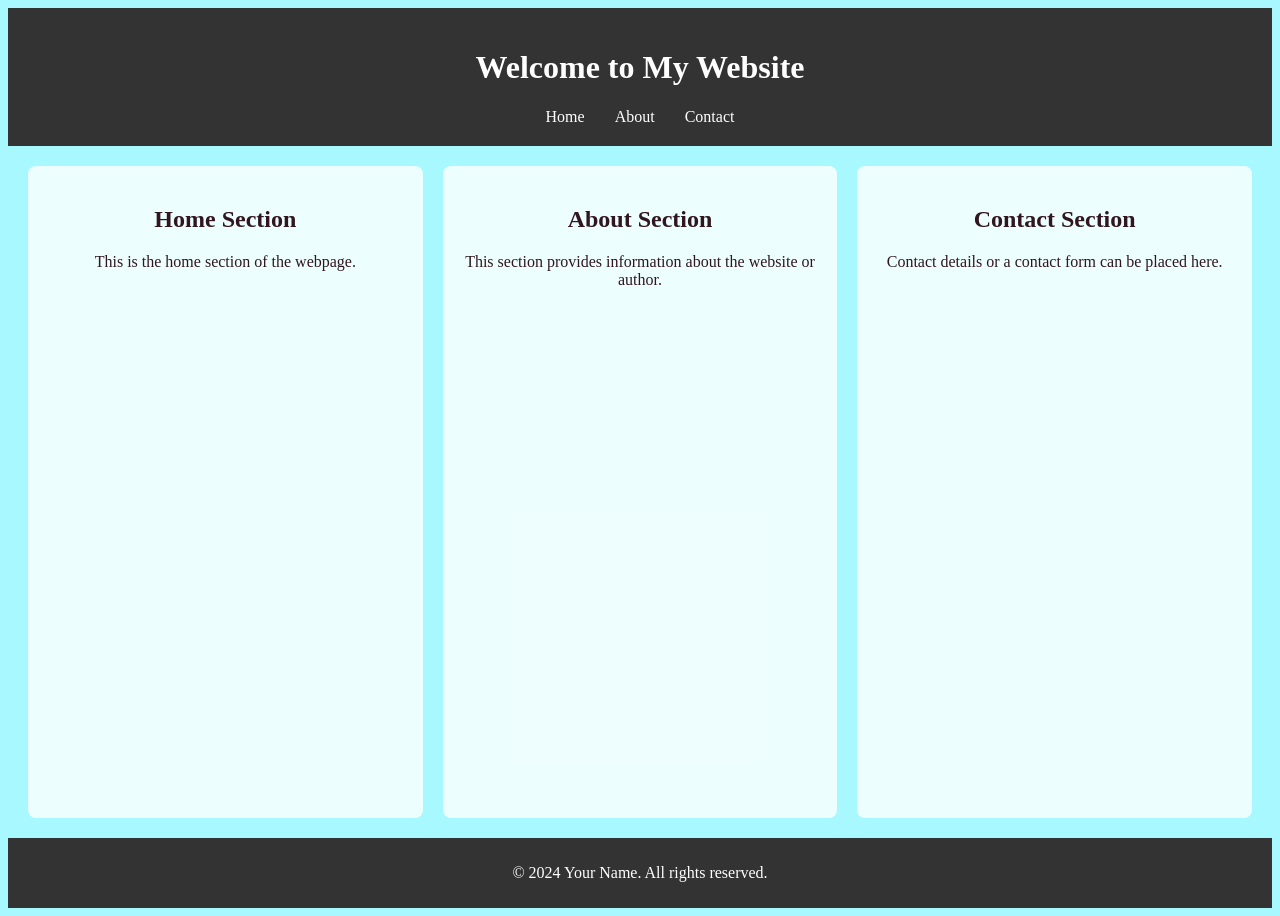
<file: index.html>
<!DOCTYPE html>
<html lang="en">
<head>
    <meta charset="UTF-8">
    <meta name="viewport" content="width=device-width, initial-scale=1.0">
    <title>jagoda balon</title>
    <link rel="stylesheet" href="./css/style.css">
    <link rel="stylesheet" href="./css/theme.css">
    
    <link rel="icon" type="image/png" href="/assets/favicon/favicon-48x48.png" sizes="48x48" />
    <link rel="icon" type="image/svg+xml" href="/assets/favicon/favicon.svg" />
    <link rel="shortcut icon" href="/assets/favicon/favicon.ico" />
    <link rel="apple-touch-icon" sizes="180x180" href="/assets/favicon/apple-touch-icon.png" />
    <link rel="manifest" href="/manifest.json" />
</head>
<body>
    <header>
        <h1>Welcome to My Website</h1>
        <nav>
            <ul>
                <li><a href="#home">Home</a></li>
                <li><a href="#about">About</a></li>
                <li><a href="#contact">Contact</a></li>
            </ul>
        </nav>
    </header>

    <main>
        <section id="home">
            <h2>Home Section</h2>
            <p>This is the home section of the webpage.</p>
        </section>

        <section id="about">
            <h2>About Section</h2>
            <p>This section provides information about the website or author.</p>
        </section>

        <section id="contact">
            <h2>Contact Section</h2>
            <p>Contact details or a contact form can be placed here.</p>
        </section>
    </main>

    <footer>
        <p>&copy; 2024 Your Name. All rights reserved.</p>
    </footer>
</body>
</html>
</file>
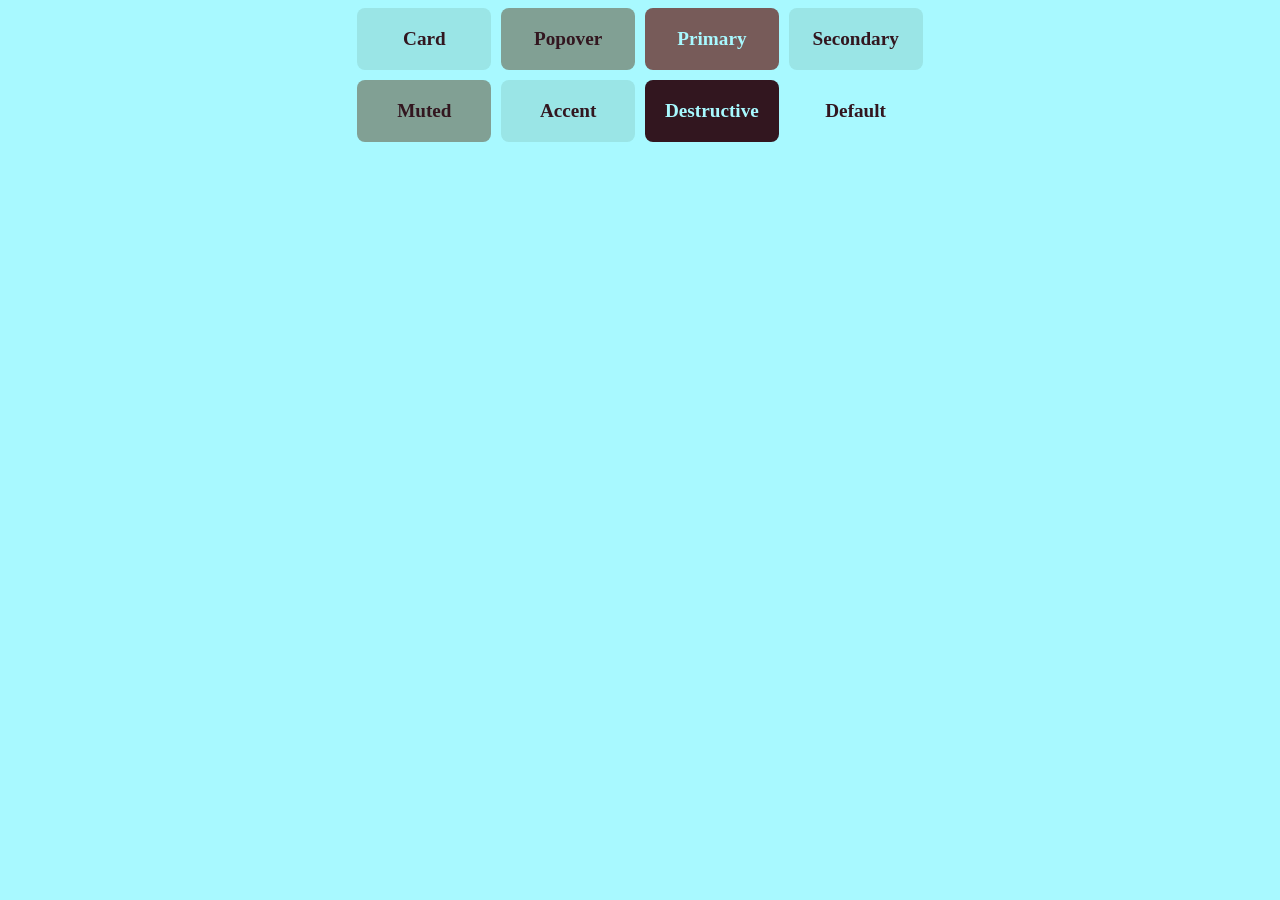
<file: colours.html>
<!DOCTYPE html>
<html lang="en">

    <head>
        <meta charset="UTF-8">
        <meta name="viewport" content="width=device-width, initial-scale=1.0">
        <link rel="stylesheet" href="./css/theme.css" />
        <title>Color Test Grid</title>
        <style>
            main {
                display: flex;
                justify-content: center;
                align-items: center;
            }

            .grid {
                display: grid;
                grid-template-columns: repeat(4, 1fr);
                gap: 10px;
                max-width: 80%;
            }

            .grid-item {
                display: flex;
                justify-content: center;
                align-items: center;
                padding: 20px;
                border-radius: 8px;
                font-size: 1.2rem;
                font-weight: bold;
            }
        </style>
    </head>

    <body>
        <main>
            <div class="grid">
                <div class="grid-item card">Card</div>
                <div class="grid-item popover">Popover</div>
                <div class="grid-item primary">Primary</div>
                <div class="grid-item secondary">Secondary</div>
                <div class="grid-item muted">Muted</div>
                <div class="grid-item accent">Accent</div>
                <div class="grid-item destructive">Destructive</div>
                <div class="grid-item">Default</div>
            </div>
        </main>
    </body>

</html>
</file>
<file: css/style.css>
/* Ogólne style dla całego dokumentu */
body {
    margin: 10;
    padding: 0;
    background-size: cover;
    background-position: center;
    background-repeat: no-repeat;
    height: 100vh;
    display: grid;
    grid-template-rows: auto 1fr auto; /* Siatka dla header, main i footer */
    grid-template-columns: 1fr; /* Kolumna obejmująca całą szerokość */
}

/* Styl nagłówka */
header {
    grid-row: 1; /* Pierwszy wiersz - nagłówek */
    background-color: #333;
    color: white;
    padding: 20px;
    text-align: center;
}

/* Styl nawigacji */
nav ul {
    list-style-type: none;
    padding: 0;
    margin: 0;
    display: flex;
    justify-content: center;
}

nav ul li {
    margin: 0 15px;
}

nav ul li a {
    color: white;
    text-decoration: none;
}

/* Styl głównej części strony */
main {
    grid-row: 2; /* Drugi wiersz - główny kontent */
    display: grid;
    grid-template-columns: 1fr 1fr 1fr; /* Trzy kolumny dla sekcji */
    gap: 20px;
    padding: 20px;
    text-align: center;
}

main section {
    background-color: rgba(255, 255, 255, 0.8); /* Półprzezroczyste tło dla sekcji */
    padding: 20px;
    border-radius: 8px;
}

/* Styl dla stopki */
footer {
    grid-row: 3; /* Trzeci wiersz - stopka */
    background-color: #333;
    color: white;
    text-align: center;
    padding: 10px;
}

/* Opcjonalny styl dla treści, która znajduje się na środku */
.content {
    color: white;
    text-align: center;
    position: absolute;
    top: 50%;
    left: 50%;
    transform: translate(-50%, -50%);
    font-family: Arial, sans-serif;
}
</file>
<file: css/theme.css>
:root {
    /* Zaktualizowana paleta z Coolors */
    --background: #a8f9ff; /* Jasny błękit jako główne tło */
    --foreground: #32161f; /* Ciemny burgund dla głównego tekstu */

    --card: #9ae5e6; /* Jasny błękitno-zielony dla kart */
    --card-foreground: #32161f; /* Ciemny burgund tekst na kartach */

    --popover: #81a094; /* Szaro-zielony dla popover */
    --popover-foreground: #32161f; /* Ciemny burgund tekst na popoverach */

    --primary: #775b59; /* Brązowy dla głównych elementów */
    --primary-foreground: #a8f9ff; /* Jasny błękit tekst na brązowym tle */

    --secondary: #9ae5e6; /* Jasny błękitno-zielony dla elementów drugorzędnych */
    --secondary-foreground: #32161f; /* Ciemny burgund dla tekstu drugorzędnego */

    --muted: #81a094; /* Szaro-zielony dla przytłumionych elementów */
    --muted-foreground: #32161f; /* Ciemny burgund dla przytłumionego tekstu */

    --accent: #9ae5e6; /* Jasny błękitno-zielony dla wyróżniających się elementów */
    --accent-foreground: #32161f; /* Ciemny burgund dla tekstu na akcencie */

    --destructive: #32161f; /* Ciemny burgund dla destrukcyjnych akcji */
    --destructive-foreground: #a8f9ff; /* Jasny błękit dla destrukcyjnego tekstu */

    --border: #775b59; /* Brązowy dla obramowań */
    --input: #9ae5e6; /* Jasny błękitno-zielony dla pól wejściowych */
    --ring: #775b59; /* Brązowy dla pierścienia focus */
}

/* Zastosowanie kolorów do różnych elementów */
body {
    background-color: var(--background);
    color: var(--foreground);
}

.card {
    background-color: var(--card);
    color: var(--card-foreground);
}

.popover {
    background-color: var(--popover);
    color: var(--popover-foreground);
}

.primary {
    background-color: var(--primary);
    color: var(--primary-foreground);
}

.secondary {
    background-color: var(--secondary);
    color: var(--secondary-foreground);
}

.muted {
    background-color: var(--muted);
    color: var(--muted-foreground);
}

.accent {
    background-color: var(--accent);
    color: var(--accent-foreground);
}

.destructive {
    background-color: var(--destructive);
    color: var(--destructive-foreground);
}
</file>
